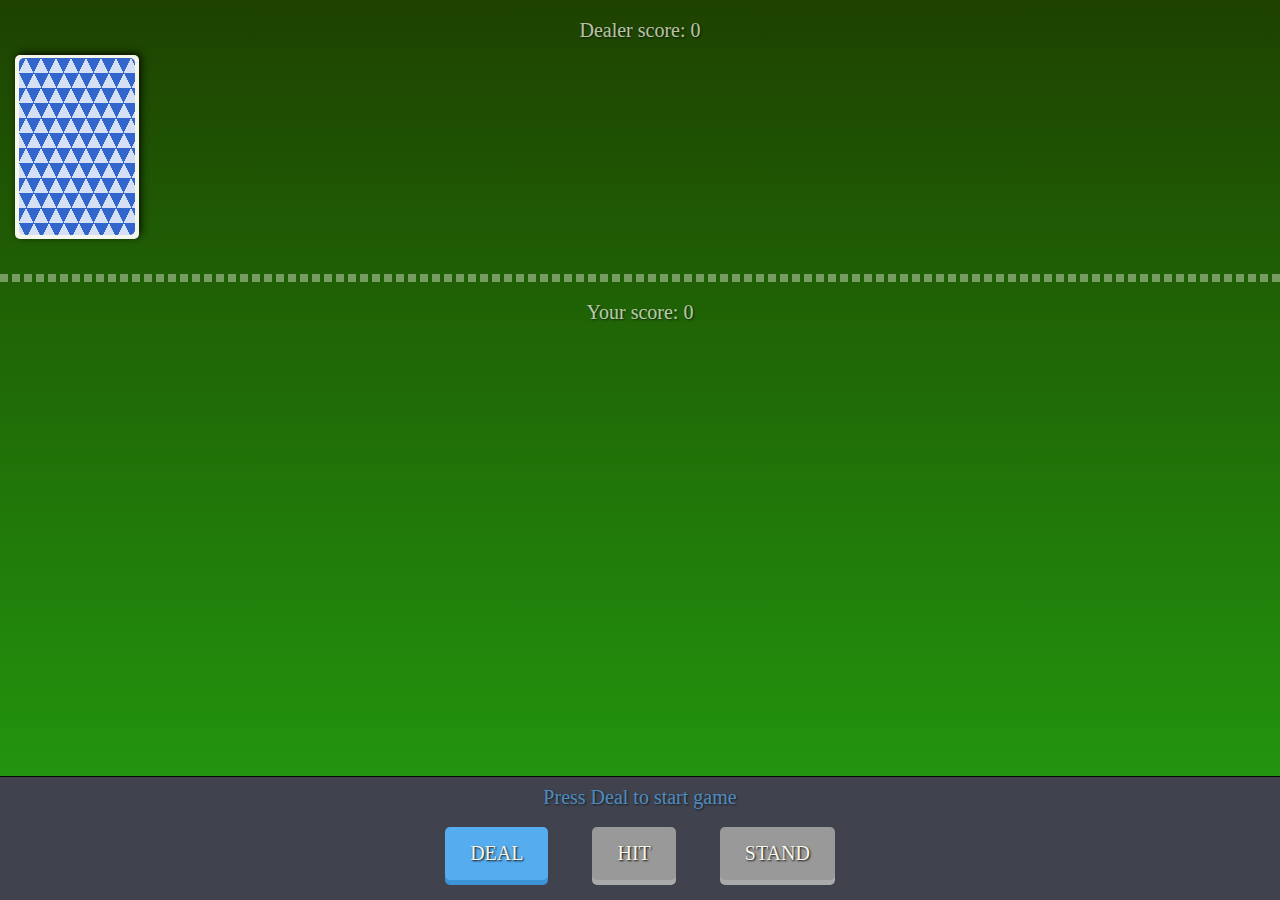
<file: index.html>
<!DOCTYPE html>
<html>
    <head>
        <meta charset="UTF-8">
        <title>A simple blackjack game in JavaScript</title>
        <link href="https://fonts.googleapis.com/css?family=Arbutus+Slab" rel="stylesheet">
        <link rel="stylesheet" href="reset.css">
        <link rel="stylesheet" href="styles.css">
    </head>
    <body>

        <div id="table">
            <div id="dealer-score" class="score">Dealer score: <span>0</span></div>
            <div id="deck">
                <div class="back"></div>
            </div>
            <div class="container" id="dealer">
            </div>

            <div class="border-line"></div>

            <div id="player-score" class="score">Your score: <span>0</span></div>
            <div class="container" id="player">
            </div>
        </div>

        <div id="panel">
            <div id="status">Press Deal to start game</div>

            <button id="deal" class="blue" type="button">DEAL</button>
            <button id="hit" class="green" type="button" disabled>HIT</button>
            <button id="stand" class="red" type="button" disabled>STAND</button>

        </div>

        <script type="text/javascript" src="blackjack.js"></script>
        <script type="text/javascript">
            //initialise the game
            BlackjackJS.init();
        </script>
    </body>
</html>
</file>
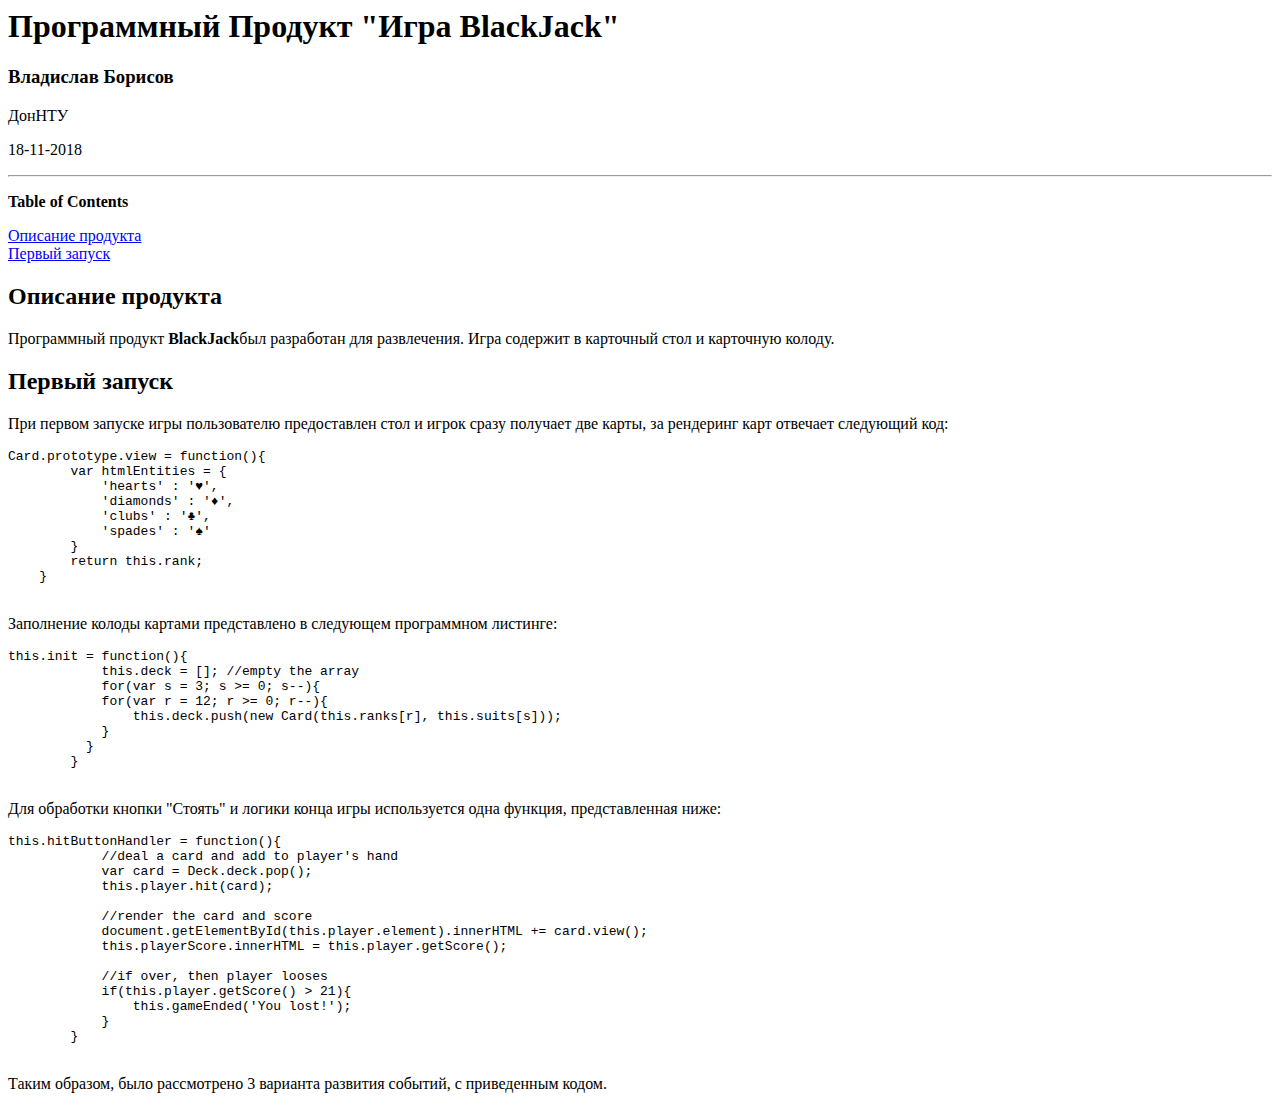
<file: documents/out/html/docbook.html>
<html xmlns:ng="http://docbook.org/docbook-ng"><head>
      <meta http-equiv="Content-Type" content="text/html; charset=ISO-8859-1">
   <title>&#1055;&#1088;&#1086;&#1075;&#1088;&#1072;&#1084;&#1084;&#1085;&#1099;&#1081; &#1055;&#1088;&#1086;&#1076;&#1091;&#1082;&#1090; "&#1048;&#1075;&#1088;&#1072; BlackJack"</title><meta name="generator" content="DocBook XSL Stylesheets V1.79.2"></head><body bgcolor="white" text="black" link="#0000FF" vlink="#840084" alink="#0000FF"><div class="article"><div class="titlepage"><div><div><h1 class="title"><a name="d5e1"></a>&#1055;&#1088;&#1086;&#1075;&#1088;&#1072;&#1084;&#1084;&#1085;&#1099;&#1081; &#1055;&#1088;&#1086;&#1076;&#1091;&#1082;&#1090; "&#1048;&#1075;&#1088;&#1072; BlackJack"</h1></div><div><div class="author"><h3 class="author"><span class="firstname">&#1042;&#1083;&#1072;&#1076;&#1080;&#1089;&#1083;&#1072;&#1074;</span> <span class="surname">&#1041;&#1086;&#1088;&#1080;&#1089;&#1086;&#1074;</span></h3><div class="affiliation"><span class="orgname">&#1044;&#1086;&#1085;&#1053;&#1058;&#1059;<br></span></div></div></div><div><p class="pubdate">18-11-2018</p></div></div><hr></div><div class="toc"><p><b>Table of Contents</b></p><dl class="toc"><dt><span class="section"><a href="#d5e11">&#1054;&#1087;&#1080;&#1089;&#1072;&#1085;&#1080;&#1077; &#1087;&#1088;&#1086;&#1076;&#1091;&#1082;&#1090;&#1072;</a></span></dt><dt><span class="section"><a href="#d5e15">&#1055;&#1077;&#1088;&#1074;&#1099;&#1081; &#1079;&#1072;&#1087;&#1091;&#1089;&#1082;</a></span></dt></dl></div><div class="section"><div class="titlepage"><div><div><h2 class="title" style="clear: both"><a name="d5e11"></a>&#1054;&#1087;&#1080;&#1089;&#1072;&#1085;&#1080;&#1077; &#1087;&#1088;&#1086;&#1076;&#1091;&#1082;&#1090;&#1072;</h2></div></div></div><p>&#1055;&#1088;&#1086;&#1075;&#1088;&#1072;&#1084;&#1084;&#1085;&#1099;&#1081; &#1087;&#1088;&#1086;&#1076;&#1091;&#1082;&#1090; <span class="bold"><strong>BlackJack</strong></span>&#1073;&#1099;&#1083;
    &#1088;&#1072;&#1079;&#1088;&#1072;&#1073;&#1086;&#1090;&#1072;&#1085; &#1076;&#1083;&#1103; &#1088;&#1072;&#1079;&#1074;&#1083;&#1077;&#1095;&#1077;&#1085;&#1080;&#1103;. &#1048;&#1075;&#1088;&#1072; &#1089;&#1086;&#1076;&#1077;&#1088;&#1078;&#1080;&#1090; &#1074; &#1082;&#1072;&#1088;&#1090;&#1086;&#1095;&#1085;&#1099;&#1081; &#1089;&#1090;&#1086;&#1083; &#1080; &#1082;&#1072;&#1088;&#1090;&#1086;&#1095;&#1085;&#1091;&#1102; &#1082;&#1086;&#1083;&#1086;&#1076;&#1091;.</p></div><div class="section"><div class="titlepage"><div><div><h2 class="title" style="clear: both"><a name="d5e15"></a>&#1055;&#1077;&#1088;&#1074;&#1099;&#1081; &#1079;&#1072;&#1087;&#1091;&#1089;&#1082;</h2></div></div></div><p>&#1055;&#1088;&#1080; &#1087;&#1077;&#1088;&#1074;&#1086;&#1084; &#1079;&#1072;&#1087;&#1091;&#1089;&#1082;&#1077; &#1080;&#1075;&#1088;&#1099; &#1087;&#1086;&#1083;&#1100;&#1079;&#1086;&#1074;&#1072;&#1090;&#1077;&#1083;&#1102; &#1087;&#1088;&#1077;&#1076;&#1086;&#1089;&#1090;&#1072;&#1074;&#1083;&#1077;&#1085; &#1089;&#1090;&#1086;&#1083; &#1080; &#1080;&#1075;&#1088;&#1086;&#1082; &#1089;&#1088;&#1072;&#1079;&#1091; &#1087;&#1086;&#1083;&#1091;&#1095;&#1072;&#1077;&#1090; &#1076;&#1074;&#1077; &#1082;&#1072;&#1088;&#1090;&#1099;, &#1079;&#1072; &#1088;&#1077;&#1085;&#1076;&#1077;&#1088;&#1080;&#1085;&#1075; &#1082;&#1072;&#1088;&#1090; &#1086;&#1090;&#1074;&#1077;&#1095;&#1072;&#1077;&#1090; &#1089;&#1083;&#1077;&#1076;&#1091;&#1102;&#1097;&#1080;&#1081; &#1082;&#1086;&#1076;:</p><pre class="programlisting">Card.prototype.view = function(){
        var htmlEntities = {
            'hearts' : '&#9829;',
            'diamonds' : '&#9830;',
            'clubs' : '&#9827;',
            'spades' : '&#9824;'
        }
        return this.rank;
    }
    </pre><p>&#1047;&#1072;&#1087;&#1086;&#1083;&#1085;&#1077;&#1085;&#1080;&#1077; &#1082;&#1086;&#1083;&#1086;&#1076;&#1099; &#1082;&#1072;&#1088;&#1090;&#1072;&#1084;&#1080; &#1087;&#1088;&#1077;&#1076;&#1089;&#1090;&#1072;&#1074;&#1083;&#1077;&#1085;&#1086; &#1074; &#1089;&#1083;&#1077;&#1076;&#1091;&#1102;&#1097;&#1077;&#1084; &#1087;&#1088;&#1086;&#1075;&#1088;&#1072;&#1084;&#1084;&#1085;&#1086;&#1084; &#1083;&#1080;&#1089;&#1090;&#1080;&#1085;&#1075;&#1077;:</p><pre class="programlisting">this.init = function(){
            this.deck = []; //empty the array
            for(var s = 3; s &gt;= 0; s--){
            for(var r = 12; r &gt;= 0; r--){
                this.deck.push(new Card(this.ranks[r], this.suits[s]));
            }
          }
        }
    </pre><p>&#1044;&#1083;&#1103; &#1086;&#1073;&#1088;&#1072;&#1073;&#1086;&#1090;&#1082;&#1080; &#1082;&#1085;&#1086;&#1087;&#1082;&#1080; "&#1057;&#1090;&#1086;&#1103;&#1090;&#1100;" &#1080; &#1083;&#1086;&#1075;&#1080;&#1082;&#1080; &#1082;&#1086;&#1085;&#1094;&#1072; &#1080;&#1075;&#1088;&#1099; &#1080;&#1089;&#1087;&#1086;&#1083;&#1100;&#1079;&#1091;&#1077;&#1090;&#1089;&#1103; &#1086;&#1076;&#1085;&#1072; &#1092;&#1091;&#1085;&#1082;&#1094;&#1080;&#1103;, &#1087;&#1088;&#1077;&#1076;&#1089;&#1090;&#1072;&#1074;&#1083;&#1077;&#1085;&#1085;&#1072;&#1103; &#1085;&#1080;&#1078;&#1077;:</p><pre class="programlisting">this.hitButtonHandler = function(){
            //deal a card and add to player's hand
            var card = Deck.deck.pop();
            this.player.hit(card);

            //render the card and score
            document.getElementById(this.player.element).innerHTML += card.view();
            this.playerScore.innerHTML = this.player.getScore();

            //if over, then player looses
            if(this.player.getScore() &gt; 21){
                this.gameEnded('You lost!');
            }
        }
    </pre><p>&#1058;&#1072;&#1082;&#1080;&#1084; &#1086;&#1073;&#1088;&#1072;&#1079;&#1086;&#1084;, &#1073;&#1099;&#1083;&#1086; &#1088;&#1072;&#1089;&#1089;&#1084;&#1086;&#1090;&#1088;&#1077;&#1085;&#1086; 3 &#1074;&#1072;&#1088;&#1080;&#1072;&#1085;&#1090;&#1072; &#1088;&#1072;&#1079;&#1074;&#1080;&#1090;&#1080;&#1103; &#1089;&#1086;&#1073;&#1099;&#1090;&#1080;&#1081;, &#1089;
    &#1087;&#1088;&#1080;&#1074;&#1077;&#1076;&#1077;&#1085;&#1085;&#1099;&#1084; &#1082;&#1086;&#1076;&#1086;&#1084;.</p></div></div></body></html>
</file>
<file: styles.css>
/*
    Blackjack CSS

    @author Vladislav Borisov
    @version 1.0
    @date 18.11.2018
*/

html {
    height: 100%;
}

body {
    background: rgba(30,66,0,1);
    background: -moz-linear-gradient(top, rgba(30,66,0,1) 0%, rgba(35,161,16,1) 100%);
    background: -webkit-gradient(left top, left bottom, color-stop(0%, rgba(30,66,0,1)), color-stop(100%, rgba(35,161,16,1)));
    background: -webkit-linear-gradient(top, rgba(30,66,0,1) 0%, rgba(35,161,16,1) 100%);
    background: -o-linear-gradient(top, rgba(30,66,0,1) 0%, rgba(35,161,16,1) 100%);
    background: -ms-linear-gradient(top, rgba(30,66,0,1) 0%, rgba(35,161,16,1) 100%);
    background: linear-gradient(to bottom, rgba(30,66,0,1) 0%, rgba(35,161,16,1) 100%);
    filter: progid:DXImageTransform.Microsoft.gradient( startColorstr='#1e4200', endColorstr='#23a110', GradientType=0 );
    min-height: 100%;
}

#table {
    position: relative;
    padding-top: 20px;
}

#dealer{
    box-sizing: border-box;
    padding-left:154px;
}

.container {
    display: flex;
    flex-wrap: wrap;
    align-items: center;
    justify-content: flex-start;
    height: 214px;
    position: relative;
    width:100%;
}

#deck{
    top:55px;
    left:15px;
    z-index: 10;
    position: absolute;
    width: 120px;
    height: 180px;
    border-radius: 5px;
    padding:2px;
    background-color: #F6F7EB;
    display: block;
    -webkit-box-shadow: 2px -2px 9px -1px rgba(0,0,0,1);
    -moz-box-shadow: 2px -2px 9px -1px rgba(0,0,0,1);
    box-shadow: 2px -2px 9px -1px rgba(0,0,0,1);
}

.card {
    font-family: 'Arbutus Slab', serif;
    position: relative;
    width: 120px;
    height: 180px;
    border-radius: 5px;
    font-weight: bold;
    font-size: 28px;
    padding:2px;
    background-color: #F6F7EB;
    display: flex;
    -webkit-box-shadow: 2px -2px 9px -1px rgba(0,0,0,1);
    -moz-box-shadow: 2px -2px 9px -1px rgba(0,0,0,1);
    box-shadow: 2px -2px 9px -1px rgba(0,0,0,1);
    margin:15px;
}

.back {
    background: #36c;
    background:
    linear-gradient(115deg, transparent 75%, rgba(255,255,255,.8) 75%) 0 0,
    linear-gradient(245deg, transparent 75%, rgba(255,255,255,.8) 75%) 0 0,
    linear-gradient(115deg, transparent 75%, rgba(255,255,255,.8) 75%) 7px -15px,
    linear-gradient(245deg, transparent 75%, rgba(255,255,255,.8) 75%) 7px -15px,
    #36c;
    background-size: 15px 30px;
    width:96%;
    height: 98%;
    margin: 1% auto;
    border-radius: 5px;
}

.diamonds, .hearts {
    color:#E94F37;
}

.spades, .clubs {
    color:#393E41;
}

.rank {
    position: absolute;
    width:30px;
    height: 28px;
}

.top {
    top: 2px;
    left: 2px;
}

.bottom {
    bottom:0;
    right: 2px;
    text-align: right;
}

.suit {
    margin:auto;
    font-size: 60px;
}

.border-line {
    border:4px dashed #F6F7EB;
    opacity: 0.4;
    margin: 20px 0;
}

.score {
    position: relative;
    text-align: center;
    font-family: Gill Sans;
    color: #F6F7EB;
    opacity: 0.7;
    font-size: 20px;
    z-index:10;
    text-shadow: 1px 1px 2px rgba(10, 10, 10, 1);
}

/* footer */
#panel {
    text-align: center;
    background-color: #40434E;
    border-top: 1px solid #070707;
    position: absolute;
    bottom: 0;
    width: 100%;
    padding-top: 10px;
}

#status {
    font-family: Gill Sans;
    text-shadow: 1px 1px 2px rgba(10, 10, 10, 1);
    color: #55acee;
    position: relative;
    opacity: 0.7;
    font-size: 20px;
}

/* buttons */
button {
    border:none;
    border-radius: 5px;
    padding: 15px 25px;
    font-size: 20px;
    text-decoration: none;
    margin: 20px;
    color: #F6F7EB;
    position: relative;
    display: inline-block;
    font-family: Gill Sans;
    text-shadow: 1px 1px 2px rgba(10, 10, 10, 1);
}

button:active {
    transform: translate(0px, 5px);
    -webkit-transform: translate(0px, 5px);
    box-shadow: 0px .5px 0px 0px;
}

.blue {
    background-color: #55acee;
    box-shadow: 0px 5px 0px 0px #3C93D5;
}

.blue:hover {
    background-color: #6FC6FF;
}

.green {
    background-color: #2ecc71;
    box-shadow: 0px 5px 0px 0px #15B358;
}

.green:hover {
    background-color: #48E68B;
}

.red {
    background-color: #e74c3c;
    box-shadow: 0px 5px 0px 0px #CE3323;
}

.red:hover {
    background-color: #FF6656;
}

button:disabled {
    background-color: #999;
    box-shadow: 0px 5px 0px 0px #AAA;
}

button:disabled:hover {
    background-color: #999;
}

button:disabled:active {
    transform: translate(0px, 0px);
    -webkit-transform: translate(0px, 0px);
    box-shadow: 0px 5px 0px 0px #AAA;
}
</file>
